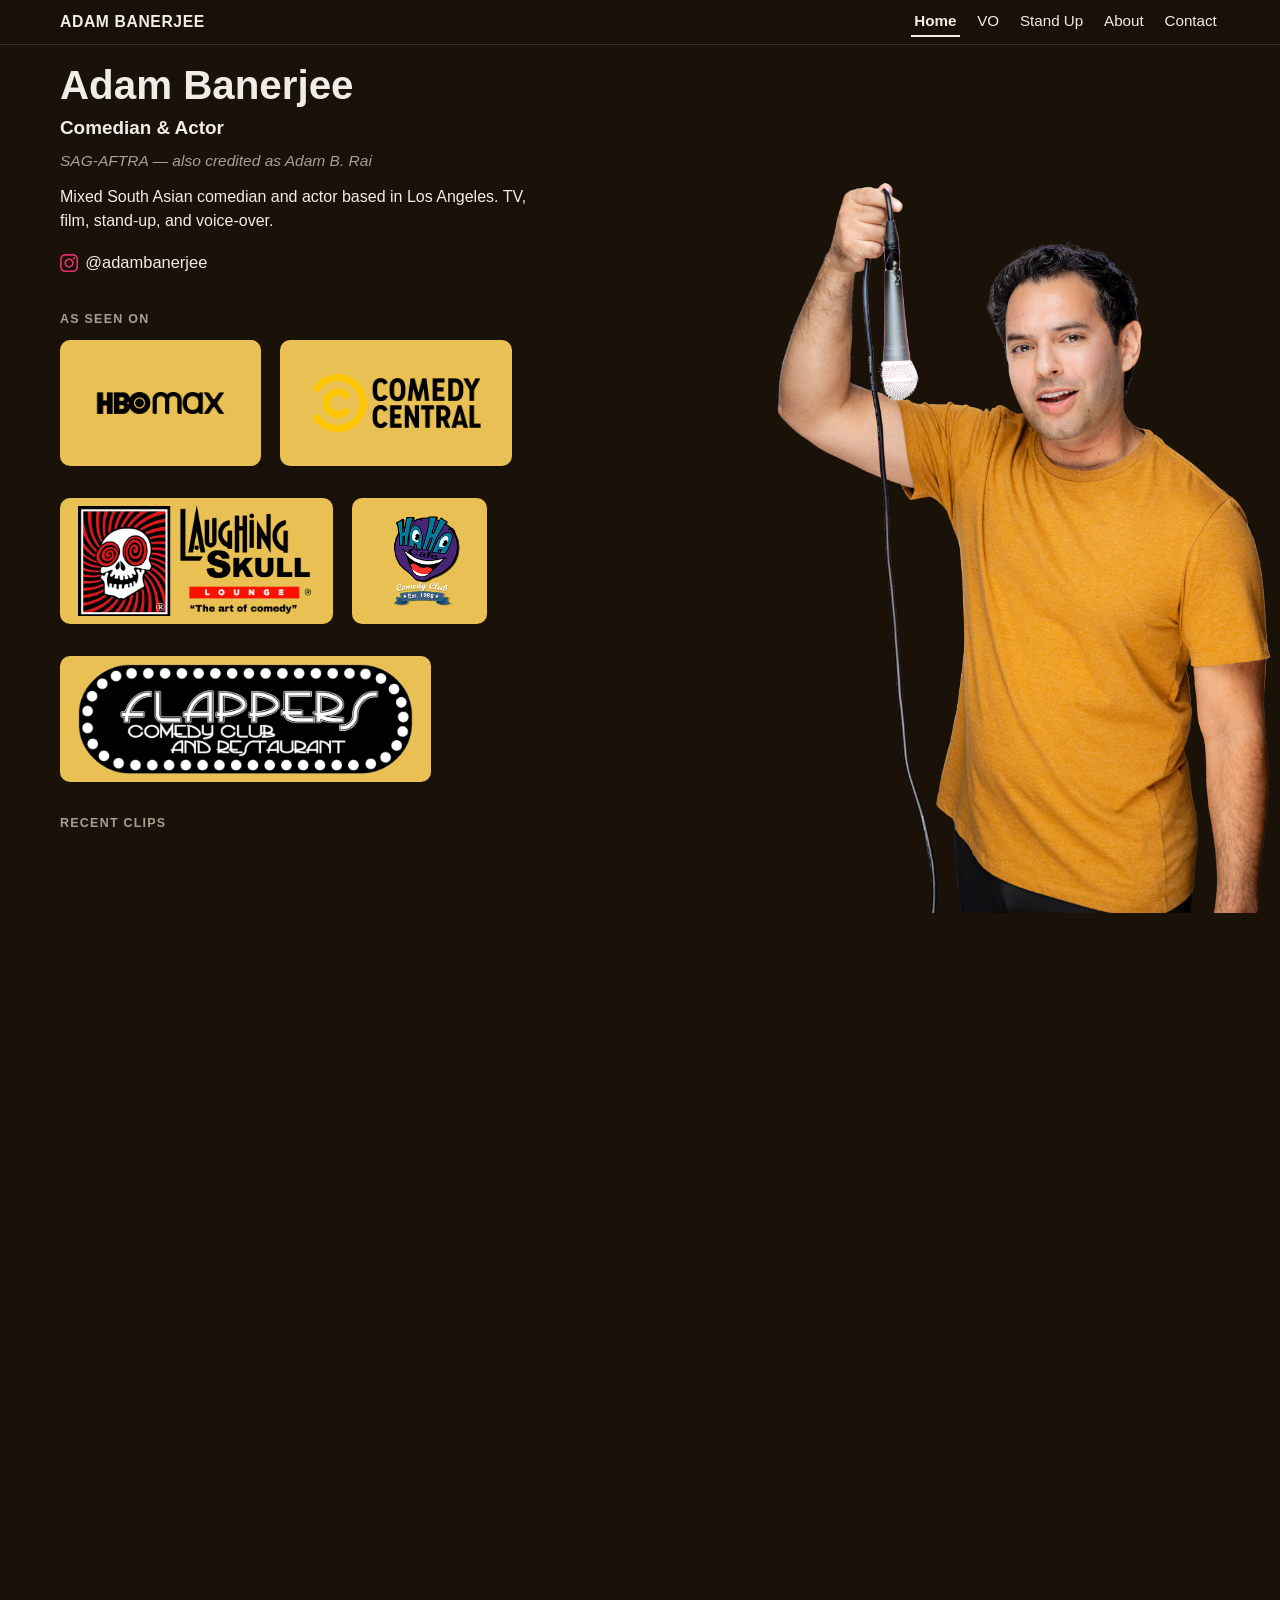
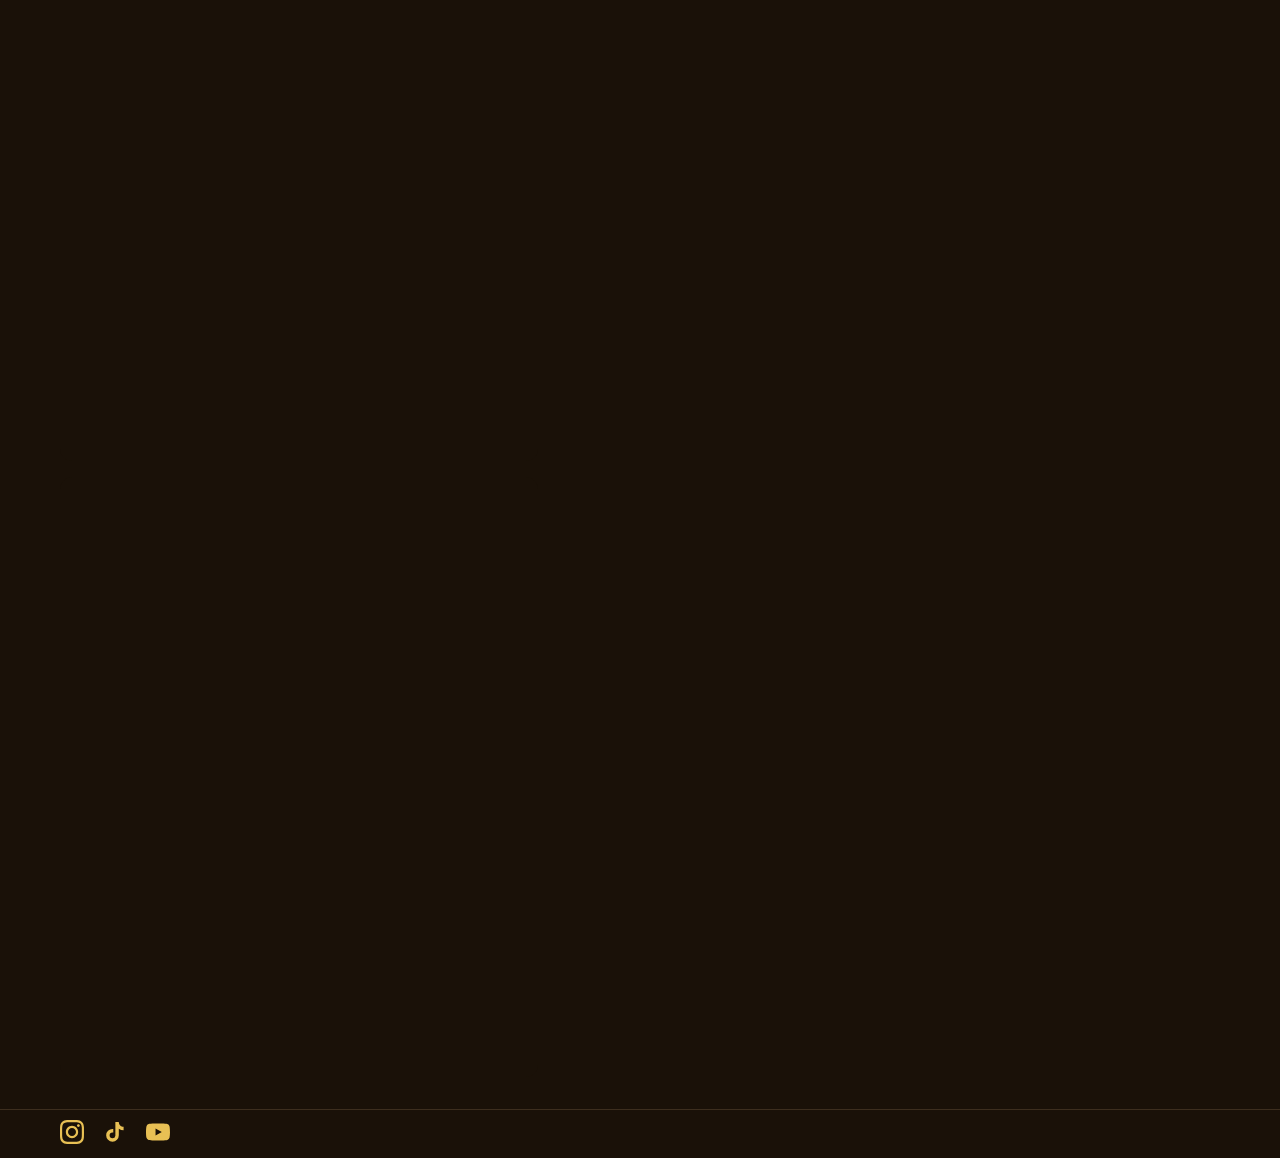
<file: index.html>
<!DOCTYPE html>
<html lang="en">
<head>
  <meta charset="UTF-8" />
  <meta name="viewport" content="width=device-width, initial-scale=1.0" />
  <title>Adam Banerjee | Comedian</title>
  <meta name="description" content="Adam Banerjee is a stand-up comedian and SAG-AFTRA actor based in Los Angeles. Credits include HBO and Amazon. Performs across LA and Atlanta. Founder of the Rogue Lantern Comedy Club in Las Vegas." />
  <link rel="canonical" href="https://www.adambanerjee.com/" />
  <link rel="icon" type="image/png" href="/Favicon.png" />
  <link rel="stylesheet" href="/styles.css" />
</head>
<body class="home-page">

<header class="site-header">
  <div class="inner">
    <a class="brand" href="/">ADAM BANERJEE</a>
    <nav aria-label="Main navigation">
      <a href="/" class="active">Home</a>
      <a href="/vo">VO</a>
      <a href="/standup">Stand Up</a>
      <a href="/about">About</a>
      <a href="/contact">Contact</a>
    </nav>
  </div>
</header>

<main>
  <div class="inner">
    <div class="home-main">

      <!-- LEFT: text → logos → clips, all stacked -->
      <div class="home-left">

        <div class="home-copy">
          <h1>Adam Banerjee</h1>
          <p class="subhead">Comedian &amp; Actor</p>
          <p class="sag-credit">SAG-AFTRA &mdash; also credited as <em>Adam B. Rai</em></p>
          <p class="intro">Mixed South Asian comedian and actor based in Los Angeles. TV, film, stand-up, and voice-over.</p>
          <div class="social-row">
            <svg class="ig-logo" viewBox="0 0 24 24" aria-hidden="true" style="width:1.1em;height:1.1em;fill:#e1306c;flex-shrink:0;display:inline-block;vertical-align:middle;"><path d="M12 2.163c3.204 0 3.584.012 4.85.07 3.252.148 4.771 1.691 4.919 4.919.058 1.265.069 1.645.069 4.849 0 3.205-.012 3.584-.069 4.849-.149 3.225-1.664 4.771-4.919 4.919-1.266.058-1.644.07-4.85.07-3.204 0-3.584-.012-4.849-.07-3.26-.149-4.771-1.699-4.919-4.92-.058-1.265-.07-1.644-.07-4.849 0-3.204.013-3.583.07-4.849.149-3.227 1.664-4.771 4.919-4.919 1.266-.057 1.645-.069 4.849-.069zm0-2.163c-3.259 0-3.667.014-4.947.072-4.358.2-6.78 2.618-6.98 6.98-.059 1.281-.073 1.689-.073 4.948 0 3.259.014 3.668.072 4.948.2 4.358 2.618 6.78 6.98 6.98 1.281.058 1.689.072 4.948.072 3.259 0 3.668-.014 4.948-.072 4.354-.2 6.782-2.618 6.979-6.98.059-1.28.073-1.689.073-4.948 0-3.259-.014-3.667-.072-4.947-.196-4.354-2.617-6.78-6.979-6.98-1.281-.059-1.69-.073-4.949-.073zm0 5.838c-3.403 0-6.162 2.759-6.162 6.162s2.759 6.163 6.162 6.163 6.162-2.759 6.162-6.163c0-3.403-2.759-6.162-6.162-6.162zm0 10.162c-2.209 0-4-1.79-4-4 0-2.209 1.791-4 4-4s4 1.791 4 4c0 2.21-1.791 4-4 4zm6.406-11.845c-.796 0-1.441.645-1.441 1.44s.645 1.44 1.441 1.44c.795 0 1.439-.645 1.439-1.44s-.644-1.44-1.439-1.44z"/></svg>
            <a href="https://instagram.com/adambanerjee" target="_blank" rel="noopener noreferrer">@adambanerjee</a>
          </div>
        </div>

        <div class="logo-strip">
          <p class="section-label">As Seen On</p>
          <div class="logos-row">
            <img class="logo-img logo-img--hbo" src="/HBO Max Logo Transparent.png" alt="HBO" />
            <img class="logo-img" src="/Comedy Central Logo Transparent.png" alt="Comedy Central" />
            <div class="logo-row-break"></div>
            <img class="logo-img" src="/Laughing Skull Logo Transparent.webp" alt="Laughing Skull" />
            <img class="logo-img logo-img--haha" src="/Haha Logo Transparent.png" alt="Haha Comedy Club" />
            <div class="logo-row-break"></div>
            <img class="logo-img" src="/Flappers Logo Transparent.png" alt="Flappers Comedy Club" />
          </div>
        </div>

        <div class="clips-section">
          <p class="section-label">Recent Clips</p>
          <div class="clips-col">
            <div class="ig-clip" data-src="https://www.instagram.com/reel/CvXwuYNpjAo/embed/"></div>
            <div class="ig-clip" data-src="https://www.instagram.com/reel/DRIfIYckgPz/embed/"></div>
            <div class="ig-clip" data-src="https://www.instagram.com/reel/C3Y_JnTr_NY/embed/"></div>
          </div>
        </div>

      </div><!-- /home-left -->

      <!-- RIGHT: hero photo, sticky so it stays in view while left column scrolls -->
      <div class="home-photo">
        <img src="/Copy of HS Transparent.svg" alt="Adam Banerjee" />
      </div>

    </div>
  </div>
</main>

<footer class="site-footer">
  <div class="inner">
    <div class="footer-inner">
      <div class="footer-social">
        <a href="https://instagram.com/adambanerjee" target="_blank" rel="noopener noreferrer" aria-label="Instagram">
          <svg viewBox="0 0 24 24" aria-hidden="true"><path d="M12 2.163c3.204 0 3.584.012 4.85.07 3.252.148 4.771 1.691 4.919 4.919.058 1.265.069 1.645.069 4.849 0 3.205-.012 3.584-.069 4.849-.149 3.225-1.664 4.771-4.919 4.919-1.266.058-1.644.07-4.85.07-3.204 0-3.584-.012-4.849-.07-3.26-.149-4.771-1.699-4.919-4.92-.058-1.265-.07-1.644-.07-4.849 0-3.204.013-3.583.07-4.849.149-3.227 1.664-4.771 4.919-4.919 1.266-.057 1.645-.069 4.849-.069zm0-2.163c-3.259 0-3.667.014-4.947.072-4.358.2-6.78 2.618-6.98 6.98-.059 1.281-.073 1.689-.073 4.948 0 3.259.014 3.668.072 4.948.2 4.358 2.618 6.78 6.98 6.98 1.281.058 1.689.072 4.948.072 3.259 0 3.668-.014 4.948-.072 4.354-.2 6.782-2.618 6.979-6.98.059-1.28.073-1.689.073-4.948 0-3.259-.014-3.667-.072-4.947-.196-4.354-2.617-6.78-6.979-6.98-1.281-.059-1.69-.073-4.949-.073zm0 5.838c-3.403 0-6.162 2.759-6.162 6.162s2.759 6.163 6.162 6.163 6.162-2.759 6.162-6.163c0-3.403-2.759-6.162-6.162-6.162zm0 10.162c-2.209 0-4-1.79-4-4 0-2.209 1.791-4 4-4s4 1.791 4 4c0 2.21-1.791 4-4 4zm6.406-11.845c-.796 0-1.441.645-1.441 1.44s.645 1.44 1.441 1.44c.795 0 1.439-.645 1.439-1.44s-.644-1.44-1.439-1.44z"/></svg>
        </a>
        <a href="https://www.tiktok.com/@adambanerjee" target="_blank" rel="noopener noreferrer" aria-label="TikTok">
          <svg viewBox="0 0 24 24" aria-hidden="true"><path d="M19.59 6.69a4.83 4.83 0 0 1-3.77-4.25V2h-3.45v13.67a2.89 2.89 0 0 1-2.88 2.5 2.89 2.89 0 0 1-2.89-2.89 2.89 2.89 0 0 1 2.89-2.89c.28 0 .54.04.79.1V9.01a6.32 6.32 0 0 0-.79-.05 6.34 6.34 0 0 0-6.34 6.34 6.34 6.34 0 0 0 6.34 6.34 6.34 6.34 0 0 0 6.33-6.34V8.69a8.19 8.19 0 0 0 4.78 1.52V6.76a4.85 4.85 0 0 1-1-.07z"/></svg>
        </a>
        <a href="https://www.youtube.com/@adambanerjee" target="_blank" rel="noopener noreferrer" aria-label="YouTube">
          <svg viewBox="0 0 24 24" aria-hidden="true"><path d="M23.498 6.186a3.016 3.016 0 0 0-2.122-2.136C19.505 3.545 12 3.545 12 3.545s-7.505 0-9.377.505A3.017 3.017 0 0 0 .502 6.186C0 8.07 0 12 0 12s0 3.93.502 5.814a3.016 3.016 0 0 0 2.122 2.136c1.871.505 9.376.505 9.376.505s7.505 0 9.377-.505a3.015 3.015 0 0 0 2.122-2.136C24 15.93 24 12 24 12s0-3.93-.502-5.814zM9.545 15.568V8.432L15.818 12l-6.273 3.568z"/></svg>
        </a>
      </div>
    </div>
  </div>
</footer>

<script src="/script.js"></script>
</body>
</html>
</file>
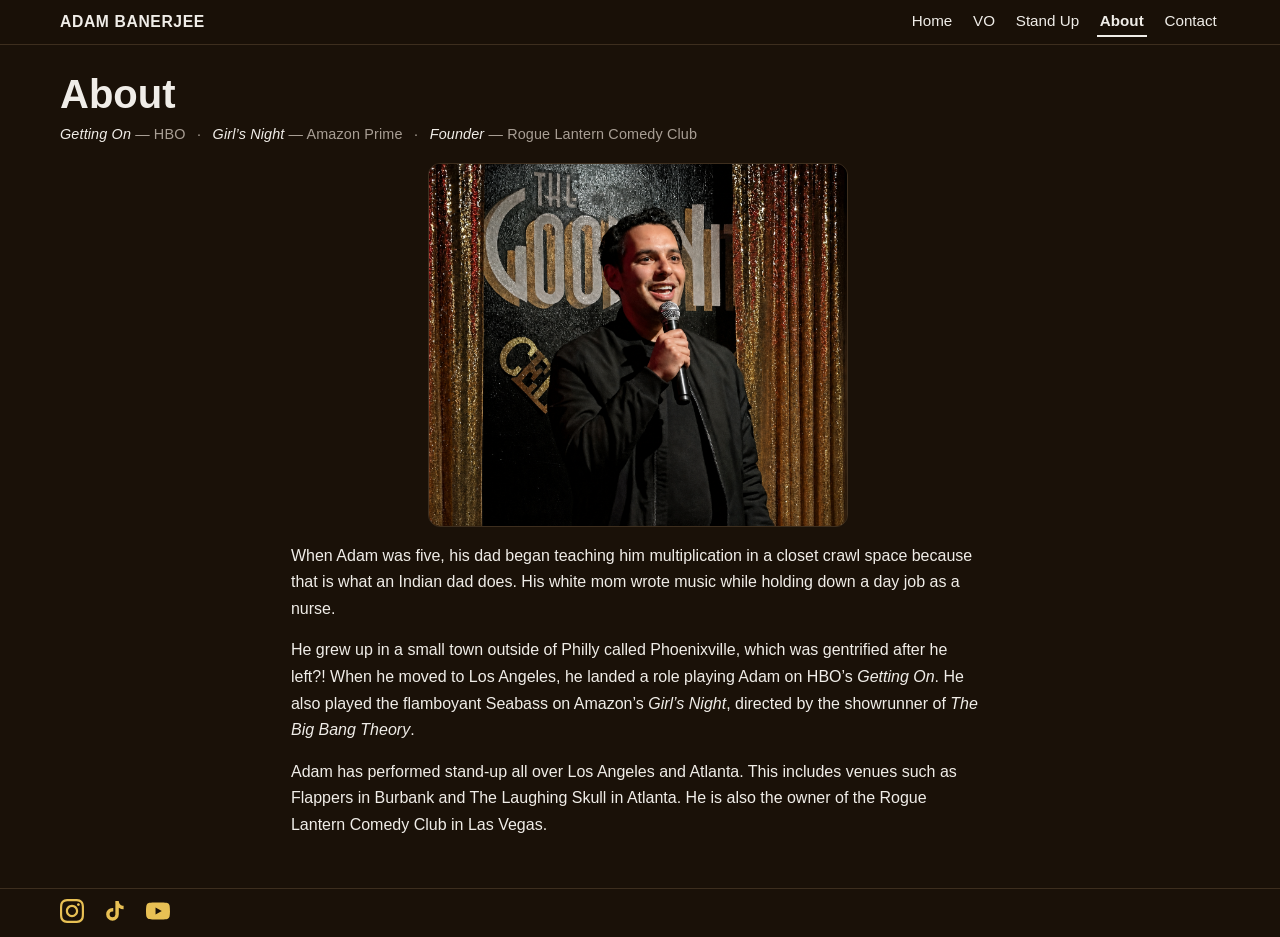
<file: about/index.html>
<!DOCTYPE html>
<html lang="en">
<head>
  <meta charset="utf-8" />
  <meta name="viewport" content="width=device-width, initial-scale=1.0" />
  <title>About | Adam Banerjee &mdash; Stand-Up Comedian &amp; Actor</title>
  <meta name="description" content="Adam Banerjee is a mixed South Asian stand-up comedian and SAG-AFTRA actor based in Los Angeles. HBO's Getting On, Amazon's Girl's Night. Founder of the Rogue Lantern Comedy Club in Las Vegas." />
  <link rel="canonical" href="https://www.adambanerjee.com/about" />
  <link rel="icon" type="image/png" href="/Favicon.png" />
  <link rel="stylesheet" href="/styles.css" />
</head>
<body class="about-page">

<header class="site-header">
  <div class="inner">
    <a class="brand" href="/">ADAM BANERJEE</a>
    <nav aria-label="Main navigation">
      <a href="/">Home</a>
      <a href="/vo">VO</a>
      <a href="/standup">Stand Up</a>
      <a class="active" href="/about">About</a>
      <a href="/contact">Contact</a>
    </nav>
  </div>
</header>

<main class="page inner">
  <h1>About</h1>

  <p class="credit-line">
    <em>Getting On</em> &mdash; HBO &ensp;&middot;&ensp; <em>Girl&rsquo;s Night</em> &mdash; Amazon Prime &ensp;&middot;&ensp; <em>Founder</em> &mdash; Rogue Lantern Comedy Club
  </p>

  <div class="about-layout">
    <div class="about-copy">
      <section class="about-photo-wrap about-photo-top" aria-label="Adam Banerjee photo">
        <figure class="about-figure">
          <img class="about-photo" src="/About.png" alt="Adam Banerjee" />
        </figure>
      </section>

      <section class="bio">
        <div class="bio">
          <p>
            When Adam was five, his dad began teaching him multiplication in a closet crawl space because that is what an Indian dad does.
            His white mom wrote music while holding down a day job as a nurse.
          </p>
          <p>
            He grew up in a small town outside of Philly called Phoenixville, which was gentrified after he left?!
            When he moved to Los Angeles, he landed a role playing Adam on HBO&rsquo;s <em>Getting On</em>.
            He also played the flamboyant Seabass on Amazon&rsquo;s <em>Girl&rsquo;s Night</em>, directed by the showrunner of <em>The Big Bang Theory</em>.
          </p>
          <p>
            Adam has performed stand-up all over Los Angeles and Atlanta.
            This includes venues such as Flappers in Burbank and The Laughing Skull in Atlanta.
            He is also the owner of the <a href="https://roguelantern.com" target="_blank" rel="noopener noreferrer">Rogue Lantern Comedy Club</a> in Las Vegas.
          </p>
        </div>
      </section>
    </div>
  </div>
</main>

<footer class="site-footer">
  <div class="inner">
    <div class="footer-inner">
      <div class="footer-social">
        <a href="https://instagram.com/adambanerjee" target="_blank" rel="noopener noreferrer" aria-label="Instagram">
          <svg viewBox="0 0 24 24" aria-hidden="true"><path d="M12 2.163c3.204 0 3.584.012 4.85.07 3.252.148 4.771 1.691 4.919 4.919.058 1.265.069 1.645.069 4.849 0 3.205-.012 3.584-.069 4.849-.149 3.225-1.664 4.771-4.919 4.919-1.266.058-1.644.07-4.85.07-3.204 0-3.584-.012-4.849-.07-3.26-.149-4.771-1.699-4.919-4.92-.058-1.265-.07-1.644-.07-4.849 0-3.204.013-3.583.07-4.849.149-3.227 1.664-4.771 4.919-4.919 1.266-.057 1.645-.069 4.849-.069zm0-2.163c-3.259 0-3.667.014-4.947.072-4.358.2-6.78 2.618-6.98 6.98-.059 1.281-.073 1.689-.073 4.948 0 3.259.014 3.668.072 4.948.2 4.358 2.618 6.78 6.98 6.98 1.281.058 1.689.072 4.948.072 3.259 0 3.668-.014 4.948-.072 4.354-.2 6.782-2.618 6.979-6.98.059-1.28.073-1.689.073-4.948 0-3.259-.014-3.667-.072-4.947-.196-4.354-2.617-6.78-6.979-6.98-1.281-.059-1.69-.073-4.949-.073zm0 5.838c-3.403 0-6.162 2.759-6.162 6.162s2.759 6.163 6.162 6.163 6.162-2.759 6.162-6.163c0-3.403-2.759-6.162-6.162-6.162zm0 10.162c-2.209 0-4-1.79-4-4 0-2.209 1.791-4 4-4s4 1.791 4 4c0 2.21-1.791 4-4 4zm6.406-11.845c-.796 0-1.441.645-1.441 1.44s.645 1.44 1.441 1.44c.795 0 1.439-.645 1.439-1.44s-.644-1.44-1.439-1.44z"/></svg>
        </a>
        <a href="https://www.tiktok.com/@adambanerjee" target="_blank" rel="noopener noreferrer" aria-label="TikTok">
          <svg viewBox="0 0 24 24" aria-hidden="true"><path d="M19.59 6.69a4.83 4.83 0 0 1-3.77-4.25V2h-3.45v13.67a2.89 2.89 0 0 1-2.88 2.5 2.89 2.89 0 0 1-2.89-2.89 2.89 2.89 0 0 1 2.89-2.89c.28 0 .54.04.79.1V9.01a6.32 6.32 0 0 0-.79-.05 6.34 6.34 0 0 0-6.34 6.34 6.34 6.34 0 0 0 6.34 6.34 6.34 6.34 0 0 0 6.33-6.34V8.69a8.19 8.19 0 0 0 4.78 1.52V6.76a4.85 4.85 0 0 1-1-.07z"/></svg>
        </a>
        <a href="https://www.youtube.com/@adambanerjee" target="_blank" rel="noopener noreferrer" aria-label="YouTube">
          <svg viewBox="0 0 24 24" aria-hidden="true"><path d="M23.498 6.186a3.016 3.016 0 0 0-2.122-2.136C19.505 3.545 12 3.545 12 3.545s-7.505 0-9.377.505A3.017 3.017 0 0 0 .502 6.186C0 8.07 0 12 0 12s0 3.93.502 5.814a3.016 3.016 0 0 0 2.122 2.136c1.871.505 9.376.505 9.376.505s7.505 0 9.377-.505a3.015 3.015 0 0 0 2.122-2.136C24 15.93 24 12 24 12s0-3.93-.502-5.814zM9.545 15.568V8.432L15.818 12l-6.273 3.568z"/></svg>
        </a>
      </div>
    </div>
  </div>
</footer>

<script src="/script.js"></script>
</body>
</html>
</file>
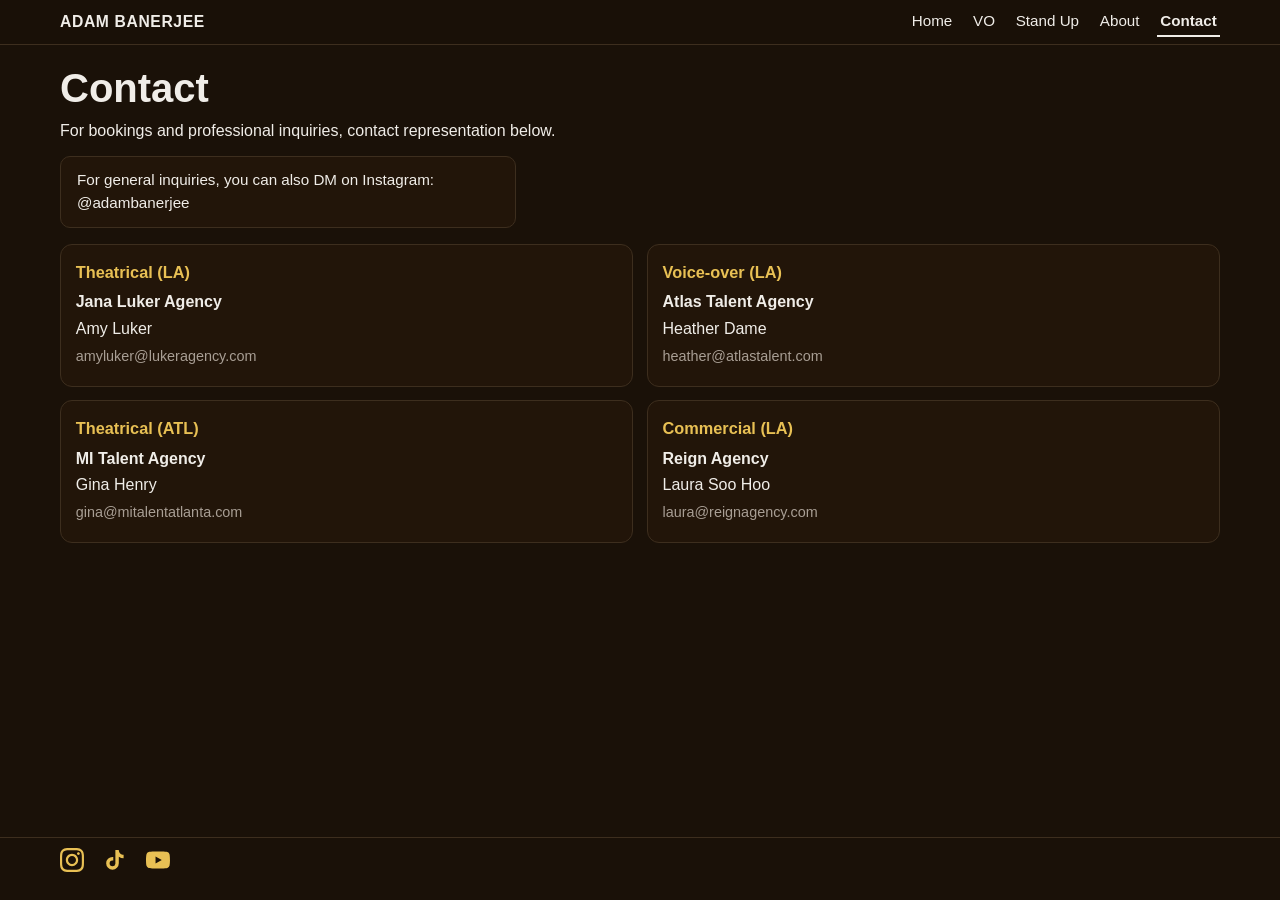
<file: contact/index.html>
<!DOCTYPE html>
<html lang="en">
<head>
  <meta charset="UTF-8" />
  <meta name="viewport" content="width=device-width, initial-scale=1.0" />
  <title>Contact | Adam Banerjee</title>
  <meta name="description" content="Booking and representation for stand-up comedian and actor Adam Banerjee (also credited as Adam B. Rai). Theatrical, stand-up comedy, and voice-over bookings." />
  <link rel="canonical" href="https://www.adambanerjee.com/contact" />
  <link rel="icon" type="image/png" href="/Favicon.png" />
  <link rel="stylesheet" href="/styles.css" />
</head>
<body class="contact-page">

<header class="site-header">
  <div class="inner">
    <a class="brand" href="/">ADAM BANERJEE</a>
    <nav aria-label="Main navigation">
      <a href="/">Home</a>
      <a href="/vo">VO</a>
      <a href="/standup">Stand Up</a>
      <a href="/about">About</a>
      <a class="active" href="/contact">Contact</a>
    </nav>
  </div>
</header>

<main class="page inner">
  <h1>Contact</h1>
  <p class="lead">For bookings and professional inquiries, contact representation below.</p>

  <div class="contact-note">
    For general inquiries, you can also DM on Instagram:
    <a href="https://instagram.com/adambanerjee" target="_blank" rel="noopener noreferrer">@adambanerjee</a>
  </div>

  <section class="contact-grid">
    <article class="contact-card">
      <h2>Theatrical (LA)</h2>
      <p>Jana Luker Agency</p>
      <p>Amy Luker</p>
      <p><a href="mailto:amyluker@lukeragency.com">amyluker@lukeragency.com</a></p>
    </article>

    <article class="contact-card">
      <h2>Voice-over (LA)</h2>
      <p>Atlas Talent Agency</p>
      <p>Heather Dame</p>
      <p><a href="mailto:heather@atlastalent.com">heather@atlastalent.com</a></p>
    </article>

    <article class="contact-card">
      <h2>Theatrical (ATL)</h2>
      <p>MI Talent Agency</p>
      <p>Gina Henry</p>
      <p><a href="mailto:gina@mitalentatlanta.com">gina@mitalentatlanta.com</a></p>
    </article>

    <article class="contact-card">
      <h2>Commercial (LA)</h2>
      <p>Reign Agency</p>
      <p>Laura Soo Hoo</p>
      <p><a href="mailto:laura@reignagency.com">laura@reignagency.com</a></p>
    </article>
  </section>
</main>

<footer class="site-footer">
  <div class="inner">
    <div class="footer-inner">
      <div class="footer-social">
        <a href="https://instagram.com/adambanerjee" target="_blank" rel="noopener noreferrer" aria-label="Instagram">
          <svg viewBox="0 0 24 24" aria-hidden="true"><path d="M12 2.163c3.204 0 3.584.012 4.85.07 3.252.148 4.771 1.691 4.919 4.919.058 1.265.069 1.645.069 4.849 0 3.205-.012 3.584-.069 4.849-.149 3.225-1.664 4.771-4.919 4.919-1.266.058-1.644.07-4.85.07-3.204 0-3.584-.012-4.849-.07-3.26-.149-4.771-1.699-4.919-4.92-.058-1.265-.07-1.644-.07-4.849 0-3.204.013-3.583.07-4.849.149-3.227 1.664-4.771 4.919-4.919 1.266-.057 1.645-.069 4.849-.069zm0-2.163c-3.259 0-3.667.014-4.947.072-4.358.2-6.78 2.618-6.98 6.98-.059 1.281-.073 1.689-.073 4.948 0 3.259.014 3.668.072 4.948.2 4.358 2.618 6.78 6.98 6.98 1.281.058 1.689.072 4.948.072 3.259 0 3.668-.014 4.948-.072 4.354-.2 6.782-2.618 6.979-6.98.059-1.28.073-1.689.073-4.948 0-3.259-.014-3.667-.072-4.947-.196-4.354-2.617-6.78-6.979-6.98-1.281-.059-1.69-.073-4.949-.073zm0 5.838c-3.403 0-6.162 2.759-6.162 6.162s2.759 6.163 6.162 6.163 6.162-2.759 6.162-6.163c0-3.403-2.759-6.162-6.162-6.162zm0 10.162c-2.209 0-4-1.79-4-4 0-2.209 1.791-4 4-4s4 1.791 4 4c0 2.21-1.791 4-4 4zm6.406-11.845c-.796 0-1.441.645-1.441 1.44s.645 1.44 1.441 1.44c.795 0 1.439-.645 1.439-1.44s-.644-1.44-1.439-1.44z"/></svg>
        </a>
        <a href="https://www.tiktok.com/@adambanerjee" target="_blank" rel="noopener noreferrer" aria-label="TikTok">
          <svg viewBox="0 0 24 24" aria-hidden="true"><path d="M19.59 6.69a4.83 4.83 0 0 1-3.77-4.25V2h-3.45v13.67a2.89 2.89 0 0 1-2.88 2.5 2.89 2.89 0 0 1-2.89-2.89 2.89 2.89 0 0 1 2.89-2.89c.28 0 .54.04.79.1V9.01a6.32 6.32 0 0 0-.79-.05 6.34 6.34 0 0 0-6.34 6.34 6.34 6.34 0 0 0 6.34 6.34 6.34 6.34 0 0 0 6.33-6.34V8.69a8.19 8.19 0 0 0 4.78 1.52V6.76a4.85 4.85 0 0 1-1-.07z"/></svg>
        </a>
        <a href="https://www.youtube.com/@adambanerjee" target="_blank" rel="noopener noreferrer" aria-label="YouTube">
          <svg viewBox="0 0 24 24" aria-hidden="true"><path d="M23.498 6.186a3.016 3.016 0 0 0-2.122-2.136C19.505 3.545 12 3.545 12 3.545s-7.505 0-9.377.505A3.017 3.017 0 0 0 .502 6.186C0 8.07 0 12 0 12s0 3.93.502 5.814a3.016 3.016 0 0 0 2.122 2.136c1.871.505 9.376.505 9.376.505s7.505 0 9.377-.505a3.015 3.015 0 0 0 2.122-2.136C24 15.93 24 12 24 12s0-3.93-.502-5.814zM9.545 15.568V8.432L15.818 12l-6.273 3.568z"/></svg>
        </a>
      </div>
    </div>
  </div>
</footer>

<script src="/script.js"></script>
</body>
</html>
</file>
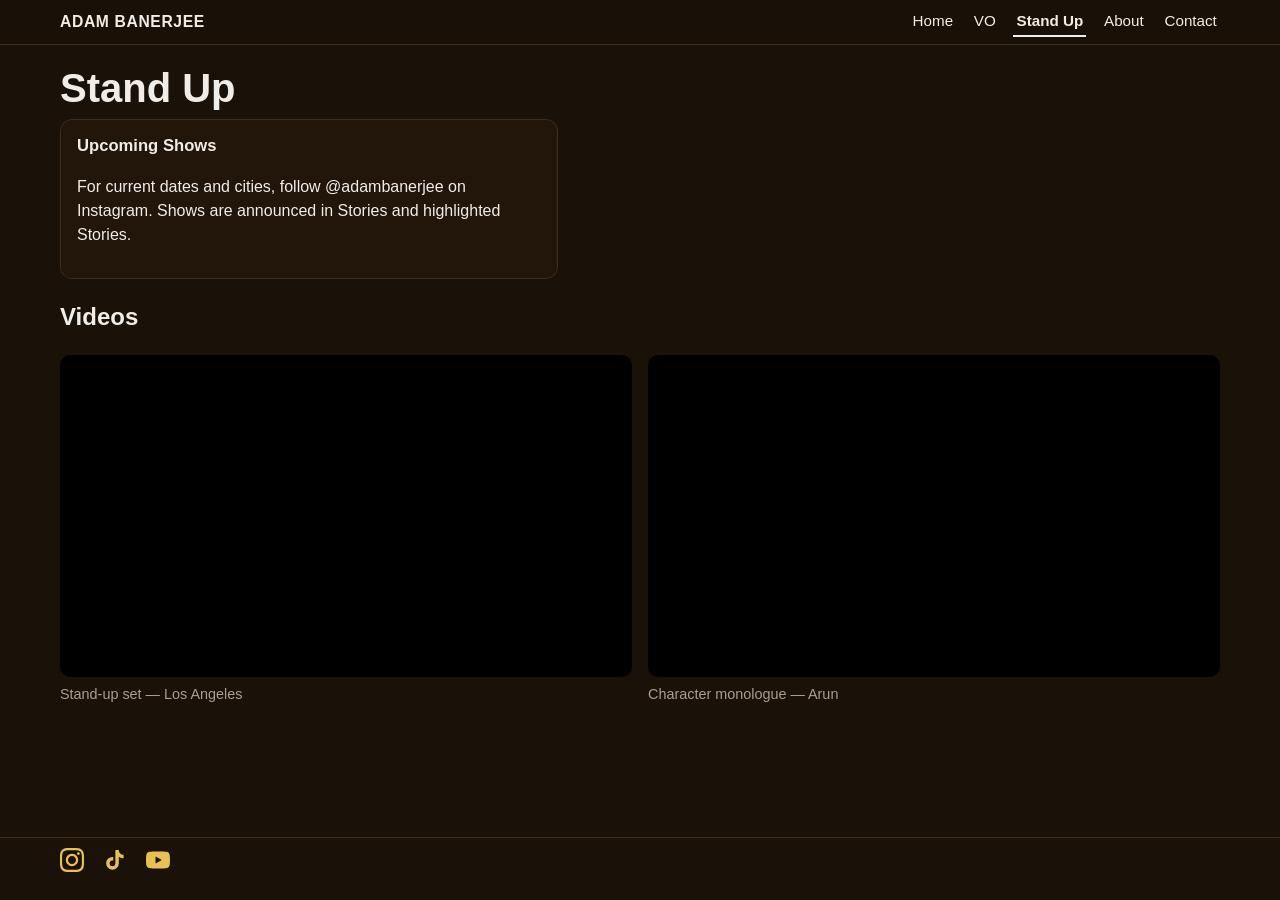
<file: standup/index.html>
<!DOCTYPE html>
<html lang="en">
<head>
  <meta charset="UTF-8" />
  <meta name="viewport" content="width=device-width, initial-scale=1.0" />
  <title>Stand-Up Comedy | Adam Banerjee</title>
  <meta name="description" content="Stand-up comedy videos and upcoming shows from Adam Banerjee, a comedian performing at clubs across Los Angeles, Atlanta, and Las Vegas." />
  <link rel="canonical" href="https://www.adambanerjee.com/standup" />
  <link rel="icon" type="image/png" href="/Favicon.png" />
  <link rel="stylesheet" href="/styles.css" />
</head>
<body class="standup-page">

<header class="site-header">
  <div class="inner">
    <a class="brand" href="/">ADAM BANERJEE</a>
    <nav aria-label="Main navigation">
      <a href="/">Home</a>
      <a href="/vo">VO</a>
      <a class="active" href="/standup">Stand Up</a>
      <a href="/about">About</a>
      <a href="/contact">Contact</a>
    </nav>
  </div>
</header>

<main class="page inner">
  <h1>Stand Up</h1>

  <div class="upcoming-shows">
    <h2>Upcoming Shows</h2>
    <p>
      For current dates and cities, follow
      <a href="https://instagram.com/adambanerjee" target="_blank" rel="noopener noreferrer">@adambanerjee</a>
      on Instagram. Shows are announced in Stories and highlighted Stories.
    </p>
  </div>

  <section class="set-section">
    <h2>Videos</h2>

    <div class="standup-videos">
      <div>
        <div class="yt-embed-wrap">
          <iframe
            src="https://www.youtube.com/embed/tD6-Pjd1yg0?si=Q7-avrKDf1Gbz-Jh"
            title="Adam Banerjee Stand-Up Set"
            allow="accelerometer; autoplay; clipboard-write; encrypted-media; gyroscope; picture-in-picture; web-share"
            allowfullscreen
            loading="lazy"
          ></iframe>
        </div>
        <p class="video-context">Stand-up set &mdash; Los Angeles</p>
      </div>

      <div>
        <div class="yt-embed-wrap">
          <iframe
            src="https://www.youtube.com/embed/pyAOteNNumQ?si=dbuvkCIJfQZE3sun"
            title="Arun - Character Monologue"
            allow="accelerometer; autoplay; clipboard-write; encrypted-media; gyroscope; picture-in-picture; web-share"
            allowfullscreen
            loading="lazy"
          ></iframe>
        </div>
        <p class="video-context">Character monologue &mdash; Arun</p>
      </div>
    </div>
  </section>
</main>

<footer class="site-footer">
  <div class="inner">
    <div class="footer-inner">
      <div class="footer-social">
        <a href="https://instagram.com/adambanerjee" target="_blank" rel="noopener noreferrer" aria-label="Instagram">
          <svg viewBox="0 0 24 24" aria-hidden="true"><path d="M12 2.163c3.204 0 3.584.012 4.85.07 3.252.148 4.771 1.691 4.919 4.919.058 1.265.069 1.645.069 4.849 0 3.205-.012 3.584-.069 4.849-.149 3.225-1.664 4.771-4.919 4.919-1.266.058-1.644.07-4.85.07-3.204 0-3.584-.012-4.849-.07-3.26-.149-4.771-1.699-4.919-4.92-.058-1.265-.07-1.644-.07-4.849 0-3.204.013-3.583.07-4.849.149-3.227 1.664-4.771 4.919-4.919 1.266-.057 1.645-.069 4.849-.069zm0-2.163c-3.259 0-3.667.014-4.947.072-4.358.2-6.78 2.618-6.98 6.98-.059 1.281-.073 1.689-.073 4.948 0 3.259.014 3.668.072 4.948.2 4.358 2.618 6.78 6.98 6.98 1.281.058 1.689.072 4.948.072 3.259 0 3.668-.014 4.948-.072 4.354-.2 6.782-2.618 6.979-6.98.059-1.28.073-1.689.073-4.948 0-3.259-.014-3.667-.072-4.947-.196-4.354-2.617-6.78-6.979-6.98-1.281-.059-1.69-.073-4.949-.073zm0 5.838c-3.403 0-6.162 2.759-6.162 6.162s2.759 6.163 6.162 6.163 6.162-2.759 6.162-6.163c0-3.403-2.759-6.162-6.162-6.162zm0 10.162c-2.209 0-4-1.79-4-4 0-2.209 1.791-4 4-4s4 1.791 4 4c0 2.21-1.791 4-4 4zm6.406-11.845c-.796 0-1.441.645-1.441 1.44s.645 1.44 1.441 1.44c.795 0 1.439-.645 1.439-1.44s-.644-1.44-1.439-1.44z"/></svg>
        </a>
        <a href="https://www.tiktok.com/@adambanerjee" target="_blank" rel="noopener noreferrer" aria-label="TikTok">
          <svg viewBox="0 0 24 24" aria-hidden="true"><path d="M19.59 6.69a4.83 4.83 0 0 1-3.77-4.25V2h-3.45v13.67a2.89 2.89 0 0 1-2.88 2.5 2.89 2.89 0 0 1-2.89-2.89 2.89 2.89 0 0 1 2.89-2.89c.28 0 .54.04.79.1V9.01a6.32 6.32 0 0 0-.79-.05 6.34 6.34 0 0 0-6.34 6.34 6.34 6.34 0 0 0 6.34 6.34 6.34 6.34 0 0 0 6.33-6.34V8.69a8.19 8.19 0 0 0 4.78 1.52V6.76a4.85 4.85 0 0 1-1-.07z"/></svg>
        </a>
        <a href="https://www.youtube.com/@adambanerjee" target="_blank" rel="noopener noreferrer" aria-label="YouTube">
          <svg viewBox="0 0 24 24" aria-hidden="true"><path d="M23.498 6.186a3.016 3.016 0 0 0-2.122-2.136C19.505 3.545 12 3.545 12 3.545s-7.505 0-9.377.505A3.017 3.017 0 0 0 .502 6.186C0 8.07 0 12 0 12s0 3.93.502 5.814a3.016 3.016 0 0 0 2.122 2.136c1.871.505 9.376.505 9.376.505s7.505 0 9.377-.505a3.015 3.015 0 0 0 2.122-2.136C24 15.93 24 12 24 12s0-3.93-.502-5.814zM9.545 15.568V8.432L15.818 12l-6.273 3.568z"/></svg>
        </a>
      </div>
    </div>
  </div>
</footer>

<script src="/script.js"></script>
</body>
</html>
</file>
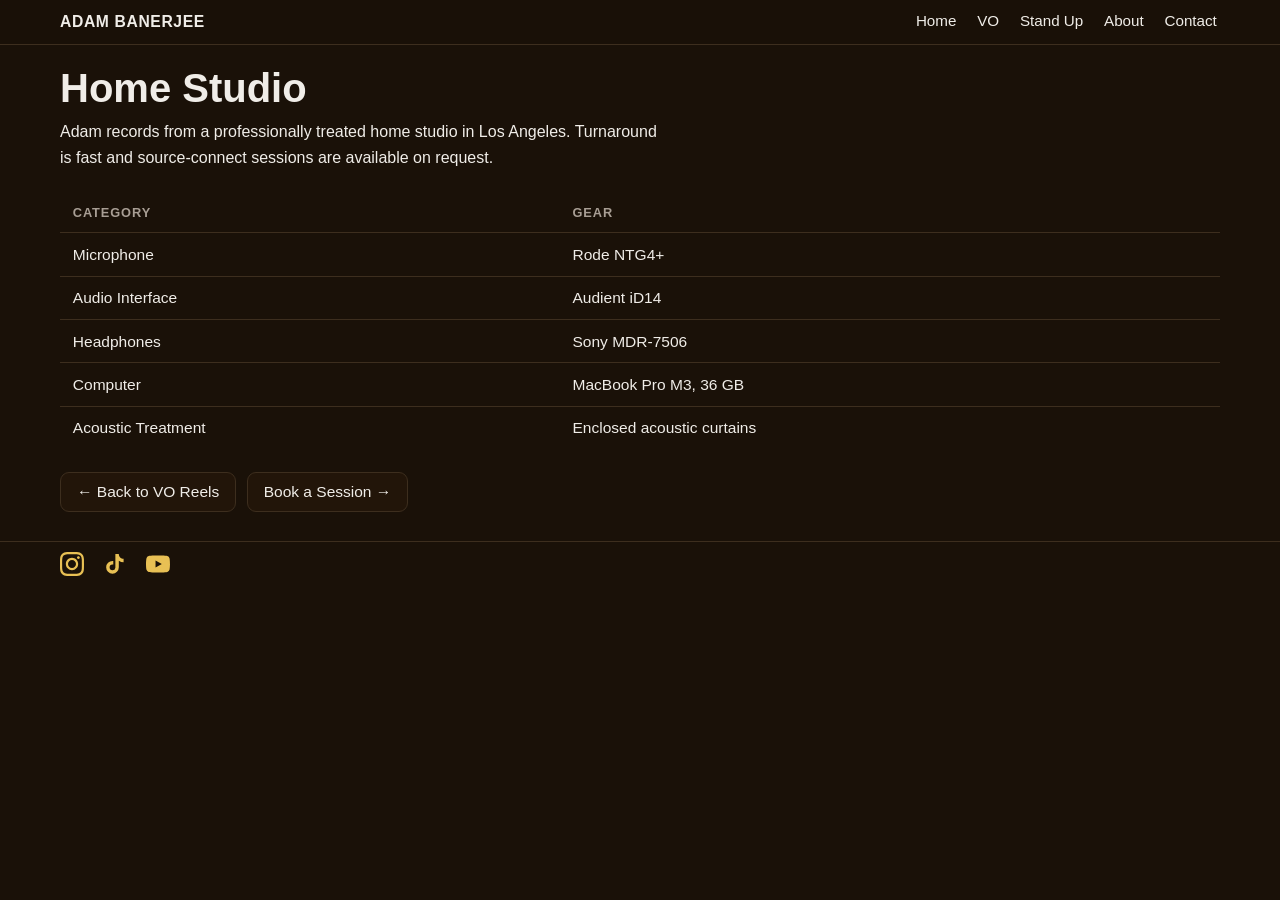
<file: studio/index.html>
<!DOCTYPE html>
<html lang="en">
<head>
  <meta charset="UTF-8" />
  <meta name="viewport" content="width=device-width, initial-scale=1.0" />
  <title>Home Studio | Adam Banerjee</title>
  <meta name="description" content="Home recording studio specs for comedian and voice actor Adam Banerjee (also credited as Adam B. Rai). Professional home studio in Los Angeles." />
  <link rel="canonical" href="https://www.adambanerjee.com/studio" />
  <link rel="icon" type="image/png" href="/Favicon.png" />
  <link rel="stylesheet" href="/styles.css" />
</head>
<body>

<header class="site-header">
  <div class="inner">
    <a class="brand" href="/">ADAM BANERJEE</a>
    <nav aria-label="Main navigation">
      <a href="/">Home</a>
      <a href="/vo">VO</a>
      <a href="/standup">Stand Up</a>
      <a href="/about">About</a>
      <a href="/contact">Contact</a>
    </nav>
  </div>
</header>

<main class="page inner">
  <h1>Home Studio</h1>
  <p class="studio-intro">
    Adam records from a professionally treated home studio in Los Angeles. Turnaround is fast and source-connect sessions are available on request.
  </p>

  <table class="gear-table">
    <thead>
      <tr>
        <th>Category</th>
        <th>Gear</th>
      </tr>
    </thead>
    <tbody>
      <tr>
        <td>Microphone</td>
        <td>Rode NTG4+</td>
      </tr>
      <tr>
        <td>Audio Interface</td>
        <td>Audient iD14</td>
      </tr>
      <tr>
        <td>Headphones</td>
        <td>Sony MDR-7506</td>
      </tr>
      <tr>
        <td>Computer</td>
        <td>MacBook Pro M3, 36 GB</td>
      </tr>
      <tr>
        <td>Acoustic Treatment</td>
        <td>Enclosed acoustic curtains</td>
      </tr>
    </tbody>
  </table>

  <div class="studio-links">
    <a class="studio-link-btn" href="/vo">&larr; Back to VO Reels</a>
    <a class="studio-link-btn" href="/contact">Book a Session &rarr;</a>
  </div>
</main>

<footer class="site-footer">
  <div class="inner">
    <div class="footer-inner">
      <div class="footer-social">
        <a href="https://instagram.com/adambanerjee" target="_blank" rel="noopener noreferrer" aria-label="Instagram">
          <svg viewBox="0 0 24 24" aria-hidden="true"><path d="M12 2.163c3.204 0 3.584.012 4.85.07 3.252.148 4.771 1.691 4.919 4.919.058 1.265.069 1.645.069 4.849 0 3.205-.012 3.584-.069 4.849-.149 3.225-1.664 4.771-4.919 4.919-1.266.058-1.644.07-4.85.07-3.204 0-3.584-.012-4.849-.07-3.26-.149-4.771-1.699-4.919-4.92-.058-1.265-.07-1.644-.07-4.849 0-3.204.013-3.583.07-4.849.149-3.227 1.664-4.771 4.919-4.919 1.266-.057 1.645-.069 4.849-.069zm0-2.163c-3.259 0-3.667.014-4.947.072-4.358.2-6.78 2.618-6.98 6.98-.059 1.281-.073 1.689-.073 4.948 0 3.259.014 3.668.072 4.948.2 4.358 2.618 6.78 6.98 6.98 1.281.058 1.689.072 4.948.072 3.259 0 3.668-.014 4.948-.072 4.354-.2 6.782-2.618 6.979-6.98.059-1.28.073-1.689.073-4.948 0-3.259-.014-3.667-.072-4.947-.196-4.354-2.617-6.78-6.979-6.98-1.281-.059-1.69-.073-4.949-.073zm0 5.838c-3.403 0-6.162 2.759-6.162 6.162s2.759 6.163 6.162 6.163 6.162-2.759 6.162-6.163c0-3.403-2.759-6.162-6.162-6.162zm0 10.162c-2.209 0-4-1.79-4-4 0-2.209 1.791-4 4-4s4 1.791 4 4c0 2.21-1.791 4-4 4zm6.406-11.845c-.796 0-1.441.645-1.441 1.44s.645 1.44 1.441 1.44c.795 0 1.439-.645 1.439-1.44s-.644-1.44-1.439-1.44z"/></svg>
        </a>
        <a href="https://www.tiktok.com/@adambanerjee" target="_blank" rel="noopener noreferrer" aria-label="TikTok">
          <svg viewBox="0 0 24 24" aria-hidden="true"><path d="M19.59 6.69a4.83 4.83 0 0 1-3.77-4.25V2h-3.45v13.67a2.89 2.89 0 0 1-2.88 2.5 2.89 2.89 0 0 1-2.89-2.89 2.89 2.89 0 0 1 2.89-2.89c.28 0 .54.04.79.1V9.01a6.32 6.32 0 0 0-.79-.05 6.34 6.34 0 0 0-6.34 6.34 6.34 6.34 0 0 0 6.34 6.34 6.34 6.34 0 0 0 6.33-6.34V8.69a8.19 8.19 0 0 0 4.78 1.52V6.76a4.85 4.85 0 0 1-1-.07z"/></svg>
        </a>
        <a href="https://www.youtube.com/@adambanerjee" target="_blank" rel="noopener noreferrer" aria-label="YouTube">
          <svg viewBox="0 0 24 24" aria-hidden="true"><path d="M23.498 6.186a3.016 3.016 0 0 0-2.122-2.136C19.505 3.545 12 3.545 12 3.545s-7.505 0-9.377.505A3.017 3.017 0 0 0 .502 6.186C0 8.07 0 12 0 12s0 3.93.502 5.814a3.016 3.016 0 0 0 2.122 2.136c1.871.505 9.376.505 9.376.505s7.505 0 9.377-.505a3.015 3.015 0 0 0 2.122-2.136C24 15.93 24 12 24 12s0-3.93-.502-5.814zM9.545 15.568V8.432L15.818 12l-6.273 3.568z"/></svg>
        </a>
      </div>
    </div>
  </div>
</footer>

<script src="/script.js"></script>
</body>
</html>
</file>
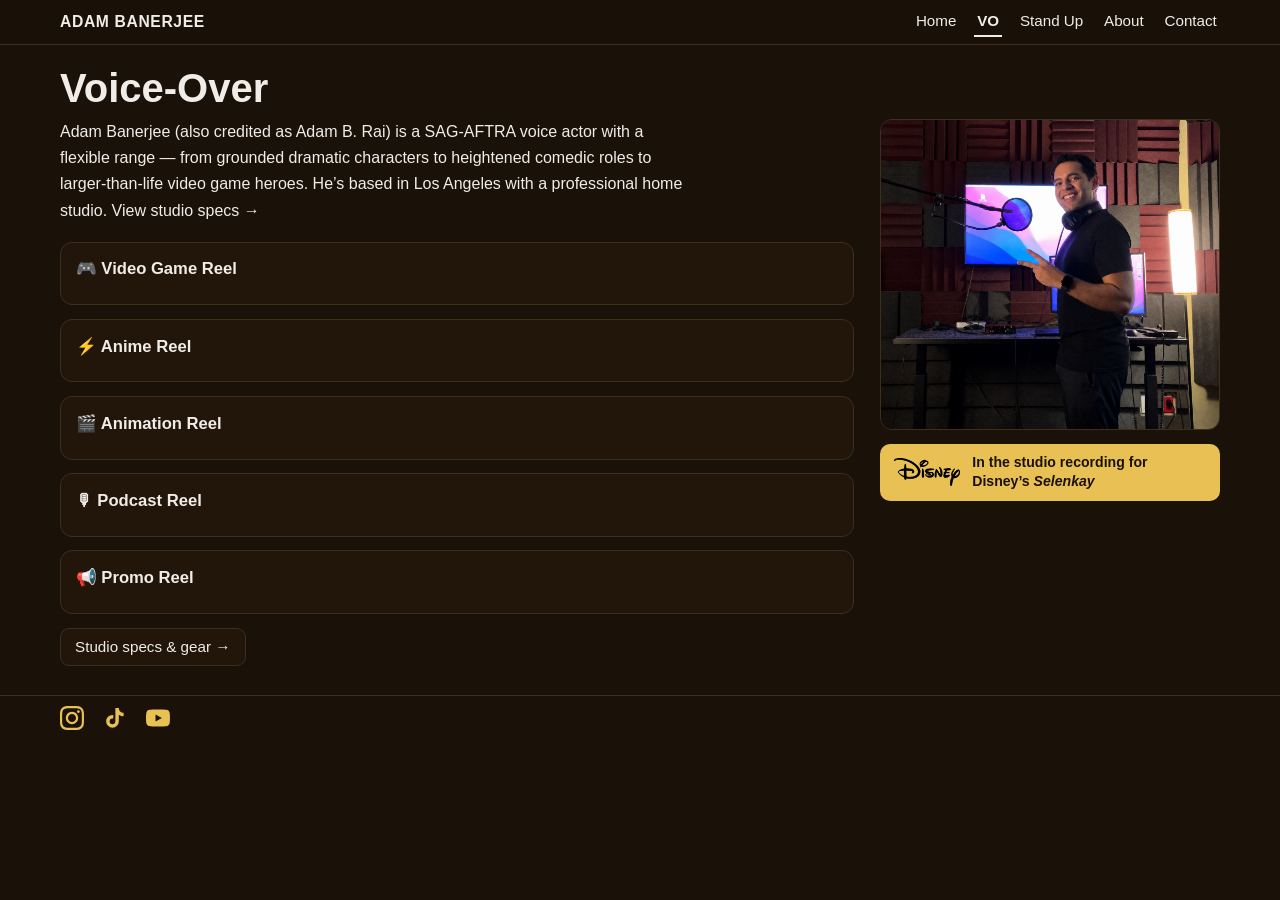
<file: vo/index.html>
<!DOCTYPE html>
<html lang="en">
<head>
  <meta charset="UTF-8" />
  <meta name="viewport" content="width=device-width, initial-scale=1.0" />
  <title>Voice-Over | Adam Banerjee</title>
  <meta name="description" content="Voice-over reels for comedian and SAG-AFTRA actor Adam Banerjee (also credited as Adam B. Rai): Video Game, Anime, Animation, Podcast, and Promo. Based in Los Angeles." />
  <link rel="canonical" href="https://www.adambanerjee.com/vo" />
  <link rel="icon" type="image/png" href="/Favicon.png" />
  <link rel="stylesheet" href="/styles.css" />
  <link rel="stylesheet" href="https://cdn.plyr.io/3.7.8/plyr.css" />
</head>
<body>

<header class="site-header">
  <div class="inner">
    <a class="brand" href="/">ADAM BANERJEE</a>
    <nav aria-label="Main navigation">
      <a href="/">Home</a>
      <a class="active" href="/vo">VO</a>
      <a href="/standup">Stand Up</a>
      <a href="/about">About</a>
      <a href="/contact">Contact</a>
    </nav>
  </div>
</header>

<main class="page inner">
  <h1>Voice-Over</h1>

  <div class="vo-layout">
    <div class="vo-content">
      <p class="vo-bio">
        Adam Banerjee (also credited as Adam B. Rai) is a SAG-AFTRA voice actor with a flexible range &mdash; from grounded dramatic characters to heightened comedic roles to larger-than-life video game heroes.
        He&rsquo;s based in Los Angeles with a professional home studio.
        <a href="/studio">View studio specs &rarr;</a>
      </p>

      <section class="reel-list">
        <article class="reel-card">
          <h2>&#127918; Video Game Reel</h2>
          <audio preload="none">
            <source src="/Video%20Game%20Reel.mp3" type="audio/mpeg" />
          </audio>
        </article>

        <article class="reel-card">
          <h2>&#9889; Anime Reel</h2>
          <audio preload="none">
            <source src="/Anime%20Reel.mp3" type="audio/mpeg" />
          </audio>
        </article>

        <article class="reel-card">
          <h2>&#127916; Animation Reel</h2>
          <audio preload="none">
            <source src="/Animation%20Reel.mp3" type="audio/mpeg" />
          </audio>
        </article>

        <article class="reel-card">
          <h2>&#127897; Podcast Reel</h2>
          <audio preload="none">
            <source src="/Podcast%20Reel.mp3" type="audio/mpeg" />
          </audio>
        </article>

        <article class="reel-card">
          <h2>&#128226; Promo Reel</h2>
          <audio preload="none">
            <source src="/Promo%20Reel.mp3" type="audio/mpeg" />
          </audio>
        </article>
      </section>

      <div class="studio-link-row">
        <a class="studio-btn" href="/studio">Studio specs &amp; gear &rarr;</a>
      </div>
    </div>

    <div class="vo-photo-wrap">
      <div>
        <img class="vo-photo" src="/VO.png" alt="Adam Banerjee voice-over" />
        <div class="vo-credit-strip">
          <img src="/Disney.png" alt="Disney" />
          <p>In the studio recording for Disney&rsquo;s <em>Selenkay</em></p>
        </div>
      </div>
    </div>
  </div>
</main>

<footer class="site-footer">
  <div class="inner">
    <div class="footer-inner">
      <div class="footer-social">
        <a href="https://instagram.com/adambanerjee" target="_blank" rel="noopener noreferrer" aria-label="Instagram">
          <svg viewBox="0 0 24 24" aria-hidden="true"><path d="M12 2.163c3.204 0 3.584.012 4.85.07 3.252.148 4.771 1.691 4.919 4.919.058 1.265.069 1.645.069 4.849 0 3.205-.012 3.584-.069 4.849-.149 3.225-1.664 4.771-4.919 4.919-1.266.058-1.644.07-4.85.07-3.204 0-3.584-.012-4.849-.07-3.26-.149-4.771-1.699-4.919-4.92-.058-1.265-.07-1.644-.07-4.849 0-3.204.013-3.583.07-4.849.149-3.227 1.664-4.771 4.919-4.919 1.266-.057 1.645-.069 4.849-.069zm0-2.163c-3.259 0-3.667.014-4.947.072-4.358.2-6.78 2.618-6.98 6.98-.059 1.281-.073 1.689-.073 4.948 0 3.259.014 3.668.072 4.948.2 4.358 2.618 6.78 6.98 6.98 1.281.058 1.689.072 4.948.072 3.259 0 3.668-.014 4.948-.072 4.354-.2 6.782-2.618 6.979-6.98.059-1.28.073-1.689.073-4.948 0-3.259-.014-3.667-.072-4.947-.196-4.354-2.617-6.78-6.979-6.98-1.281-.059-1.69-.073-4.949-.073zm0 5.838c-3.403 0-6.162 2.759-6.162 6.162s2.759 6.163 6.162 6.163 6.162-2.759 6.162-6.163c0-3.403-2.759-6.162-6.162-6.162zm0 10.162c-2.209 0-4-1.79-4-4 0-2.209 1.791-4 4-4s4 1.791 4 4c0 2.21-1.791 4-4 4zm6.406-11.845c-.796 0-1.441.645-1.441 1.44s.645 1.44 1.441 1.44c.795 0 1.439-.645 1.439-1.44s-.644-1.44-1.439-1.44z"/></svg>
        </a>
        <a href="https://www.tiktok.com/@adambanerjee" target="_blank" rel="noopener noreferrer" aria-label="TikTok">
          <svg viewBox="0 0 24 24" aria-hidden="true"><path d="M19.59 6.69a4.83 4.83 0 0 1-3.77-4.25V2h-3.45v13.67a2.89 2.89 0 0 1-2.88 2.5 2.89 2.89 0 0 1-2.89-2.89 2.89 2.89 0 0 1 2.89-2.89c.28 0 .54.04.79.1V9.01a6.32 6.32 0 0 0-.79-.05 6.34 6.34 0 0 0-6.34 6.34 6.34 6.34 0 0 0 6.34 6.34 6.34 6.34 0 0 0 6.33-6.34V8.69a8.19 8.19 0 0 0 4.78 1.52V6.76a4.85 4.85 0 0 1-1-.07z"/></svg>
        </a>
        <a href="https://www.youtube.com/@adambanerjee" target="_blank" rel="noopener noreferrer" aria-label="YouTube">
          <svg viewBox="0 0 24 24" aria-hidden="true"><path d="M23.498 6.186a3.016 3.016 0 0 0-2.122-2.136C19.505 3.545 12 3.545 12 3.545s-7.505 0-9.377.505A3.017 3.017 0 0 0 .502 6.186C0 8.07 0 12 0 12s0 3.93.502 5.814a3.016 3.016 0 0 0 2.122 2.136c1.871.505 9.376.505 9.376.505s7.505 0 9.377-.505a3.015 3.015 0 0 0 2.122-2.136C24 15.93 24 12 24 12s0-3.93-.502-5.814zM9.545 15.568V8.432L15.818 12l-6.273 3.568z"/></svg>
        </a>
      </div>
    </div>
  </div>
</footer>

<script src="https://cdn.plyr.io/3.7.8/plyr.polyfilled.js"></script>
<script>
  document.querySelectorAll('audio').forEach(function(el) {
    new Plyr(el, { controls: ['play', 'progress', 'current-time', 'mute', 'volume'] });
  });
</script>
<script src="/script.js"></script>
</body>
</html>
</file>
<file: styles.css>
:root{
  --bg:#1a1108;
  --text:#f0ede8;
  --muted:#a89e94;
  --line:#3d2e1e;
  --accent:#f0ede8;
  --maxw:1160px;
}

*,
*::before,
*::after{ box-sizing:border-box; }

html,body{
  margin:0;
  padding:0;
}

body{
  font-family: Arial, Helvetica, sans-serif;
  background:var(--bg);
  color:var(--text);
  line-height:1.5;
  overflow-x:hidden;
}

a{ color:var(--text); text-decoration:none; }
a:hover,
a:focus-visible{ text-decoration:underline; }

.inner{
  width:min(100% - 2rem, var(--maxw));
  margin-inline:auto;
}

/* Header */
.site-header{
  position:sticky;
  top:0;
  z-index:20;
  border-bottom:1px solid var(--line);
  background:rgba(26,17,8,.95);
  backdrop-filter: blur(4px);
}

.site-header .inner{
  display:flex;
  align-items:center;
  justify-content:space-between;
  gap:1rem;
  padding:.44rem 0;
}

.brand{
  font-weight:700;
  letter-spacing:.04em;
  font-size:.98rem;
  white-space:nowrap;
}

nav{
  display:flex;
  gap:.9rem;
  flex-wrap:wrap;
  align-items:center;
}

nav a{
  font-size:.95rem;
  padding:.16rem .2rem;
  border-bottom:2px solid transparent;
}

nav a.active{
  border-bottom-color:var(--accent);
  font-weight:700;
}

/* Shared page shells */
.page{
  padding:1.35rem 0 1.8rem;
}

.page h1{
  margin:.05rem 0 .5rem;
  font-size:clamp(1.8rem,3.4vw,2.5rem);
  line-height:1.08;
}

.lead{
  margin:0 0 .85rem;
  color:var(--text);
  max-width:72ch;
}

/* Home */
.home-main{
  display:flex;
  align-items:flex-end;
  gap:1.15rem;
  padding:1.05rem 0 .25rem;
}

.home-copy{
  flex:0 0 52%;
  max-width:52%;
  min-width:0;
}

.home-photo{
  flex:0 0 48%;
  max-width:48%;
  min-width:0;
  display:flex;
  justify-content:flex-end;
  align-items:flex-end;
}

.home-photo img{
  width:min(112%, 980px);
  max-width:980px;
  height:auto;
  display:block;
}

.home-copy h1{
  margin:0 0 .42rem;
  font-size:clamp(1.95rem,3.15vw,2.88rem);
  line-height:1.06;
}

.subhead{
  margin:0 0 .45rem;
  font-size:clamp(1rem,2vw,1.18rem);
  font-weight:600;
}

.muted{
  color:var(--muted);
  font-weight:500;
}

.sag-credit{
  margin:0 0 .82rem;
  font-size:.97rem;
  color:var(--muted);
  font-style:italic;
}

.tagline{
  margin:0 0 .82rem;
  color:var(--muted);
}

.intro{
  margin:0 0 .92rem;
  max-width:68ch;
}

.social-row{
  margin:.28rem 0 0;
  display:inline-flex;
  align-items:center;
  gap:.45rem;
  font-size:1.03rem;
  line-height:1.1;
}

.ig-logo{
  width:1em;
  height:1em;
  object-fit:contain;
  display:inline-block;
  transform:translateY(1px);
}

/* Clips section (inside home-left, single column) */
.clips-section{
  padding:0;
}

.section-label{
  margin:0 0 .75rem;
  font-size:.78rem;
  font-weight:700;
  letter-spacing:.1em;
  text-transform:uppercase;
  color:var(--muted);
}

.clips-col{
  display:flex;
  flex-direction:column;
  gap:1rem;
}

/* Instagram /embed/ — absolute pos clips top/bottom chrome with no overlay bars */
.ig-clip{
  position:relative;
  overflow:hidden;
  border-radius:12px;
  background:var(--bg);
  height:600px;
}

.ig-clip iframe{
  position:absolute;
  top:-66px;
  left:0;
  width:100%;
  height:796px;
  border:0;
}

.clip-card{
  display:flex;
  flex-direction:column;
  align-items:center;
  justify-content:center;
  gap:.75rem;
  border:1px solid var(--line);
  border-radius:12px;
  padding:2.4rem 1.2rem;
  background:#221509;
  color:var(--text);
  text-align:center;
  min-height:200px;
  transition:border-color .18s, background .18s;
}

.clip-card:hover{
  border-color:var(--text);
  background:#2a1a09;
  text-decoration:none;
}

.clip-card svg{
  width:40px;
  height:40px;
}

.clip-card-label{
  font-size:.95rem;
  font-weight:600;
}

.clip-card-sub{
  font-size:.82rem;
  color:var(--muted);
  margin-top:-.3rem;
}

/* As Seen On logo strip — inside home-left, no border separator */
.logo-strip{
  padding:0;
}

.logos-row{
  display:flex;
  align-items:center;
  justify-content:flex-start;
  flex-wrap:wrap;
  gap:1rem 1.2rem;
}

/* Logos with amber pill background — uniform size, no individual overrides */
.logo-img{
  height:110px;
  width:auto;
  display:block;
  background:#e8c054;
  border-radius:10px;
  padding:8px 18px;
  box-sizing:content-box;
  transition:opacity .18s;
}

.logo-img:hover{
  opacity:.85;
}

/* Force flex-wrap line breaks between logo groups */
.logo-row-break{
  flex-basis:100%;
  height:0;
}

/* VO page */
.vo-layout{
  display:grid;
  grid-template-columns:minmax(0,1fr) 340px;
  gap:1.6rem;
  align-items:start;
}

.vo-photo-wrap{
  display:flex;
  justify-content:flex-end;
}

.vo-photo{
  width:100%;
  max-width:340px;
  height:auto;
  display:block;
  border:1px solid var(--line);
  border-radius:12px;
}

.vo-bio{
  margin:0 0 1.1rem;
  line-height:1.65;
  max-width:70ch;
}

.studio-link-row{
  margin-top:.85rem;
}

.studio-btn{
  display:inline-block;
  padding:.44rem .88rem;
  border:1px solid var(--line);
  border-radius:9px;
  background:#221509;
  font-size:.95rem;
}

.studio-btn:hover{
  text-decoration:none;
  border-color:var(--text);
}

/* Reel list */
.reel-list{
  display:grid;
  gap:.85rem;
  margin-top:.85rem;
}

.reel-card{
  border:1px solid var(--line);
  border-radius:12px;
  padding:.92rem;
  background:#221509;
}

.reel-card h2{
  margin:0 0 .45rem;
  font-size:1.04rem;
}

audio{
  width:100%;
}

/* Plyr dark theme overrides */
.plyr--audio .plyr__controls{
  background:#221509;
  border:1px solid var(--line);
  border-radius:8px;
}

.plyr--audio .plyr__control{
  color:var(--text);
}

.plyr--audio .plyr__control:hover,
.plyr--audio .plyr__control:focus{
  background:var(--line);
  color:var(--text);
}

.plyr__progress__buffer,
.plyr__volume__track{
  background:var(--line);
}

.plyr__progress input[type=range]::-webkit-slider-runnable-track,
.plyr__volume input[type=range]::-webkit-slider-runnable-track{
  background:var(--line);
}

/* Stand Up */
.upcoming-shows{
  border:1px solid var(--line);
  border-radius:12px;
  padding:.92rem 1rem;
  background:#221509;
  margin-bottom:1.25rem;
  max-width:56ch;
}

.upcoming-shows h2{
  margin:0 0 .4rem;
  font-size:1.04rem;
}

.set-section{
  margin-top:.95rem;
}

.standup-videos{
  display:grid;
  grid-template-columns:repeat(auto-fit, minmax(300px,1fr));
  gap:1rem;
  margin-top:.82rem;
}

.yt-embed-wrap{
  position:relative;
  width:100%;
  aspect-ratio:16/9;
  border-radius:10px;
  overflow:hidden;
  background:#000;
}

.yt-embed-wrap iframe{
  position:absolute;
  inset:0;
  width:100%;
  height:100%;
  border:0;
}

.video-context{
  margin:.45rem 0 0;
  font-size:.9rem;
  color:var(--muted);
}

.yt-grid{
  display:grid;
  grid-template-columns:repeat(auto-fit, minmax(270px, 1fr));
  gap:.9rem;
  margin-top:.82rem;
}

.yt-card{
  border:1px solid var(--line);
  border-radius:12px;
  padding:.84rem;
  background:#221509;
}

.video-title{
  margin:0 0 .52rem;
  font-size:1.03rem;
  line-height:1.25;
  font-weight:700;
}

.yt-thumb{
  position:relative;
  display:block;
  border-radius:10px;
  overflow:hidden;
  line-height:0;
}

.yt-thumb img{
  width:100%;
  height:auto;
  display:block;
}

.yt-play{
  position:absolute;
  inset:50% auto auto 50%;
  transform:translate(-50%, -50%);
  width:54px;
  height:54px;
  border-radius:999px;
  background:rgba(0,0,0,.66);
  color:#fff;
  display:grid;
  place-items:center;
  font-size:22px;
}

.btn-link{
  display:inline-block;
  margin-top:.56rem;
  padding:.42rem .68rem;
  border:1px solid var(--line);
  border-radius:9px;
  background:#221509;
}

.btn-link:hover{
  text-decoration:none;
}

/* About */
.credit-highlights{
  display:flex;
  flex-wrap:wrap;
  gap:.6rem .9rem;
  margin:0 0 1.1rem;
}

.credit-item{
  padding:.32rem .72rem;
  border:1px solid var(--line);
  border-radius:999px;
  font-size:.88rem;
  background:#221509;
  color:var(--text);
  white-space:nowrap;
}

.about-layout{
  display:grid;
  grid-template-columns:minmax(0,1fr) 420px;
  gap:1.28rem;
  align-items:start;
}

.about-copy{ min-width:0; }

.about-side{
  display:flex;
  justify-content:flex-end;
}

.about-photo-wrap{
  width:100%;
  margin:0;
}

.about-figure{
  margin:0;
  width:100%;
  display:grid;
  justify-items:end;
}

.about-photo{
  width:100%;
  max-width:420px;
  height:auto;
  display:block;
  border:1px solid var(--line);
  border-radius:12px;
}

/* About credits */
.credit-line{
  margin:0 0 1.1rem;
  font-size:.9rem;
  color:var(--muted);
  letter-spacing:.01em;
}

.credit-line em{
  color:var(--text);
  font-style:italic;
}

/* Contact */
.contact-note{
  margin:0 0 1rem;
  padding:.76rem 1rem;
  border:1px solid var(--line);
  border-radius:10px;
  background:#221509;
  font-size:.95rem;
  max-width:54ch;
}

.contact-grid{
  display:grid;
  grid-template-columns:repeat(2, 1fr);
  gap:.85rem;
  margin-top:.82rem;
}

.contact-card{
  border:1px solid var(--line);
  border-radius:12px;
  padding:.92rem;
  background:#221509;
}

.contact-card h2{
  margin:0 0 .38rem;
  font-size:1.02rem;
  color:#e8c054;
}

.contact-card p{ margin:0 0 .18rem; }
.contact-card p:first-of-type{ font-weight:700; color:var(--text); }
.contact-card a{ color:var(--muted); font-size:.9rem; }

/* Studio page */
.studio-intro{
  max-width:68ch;
  margin:0 0 1.4rem;
  line-height:1.65;
}

.gear-table{
  width:100%;
  border-collapse:collapse;
  margin-bottom:1.4rem;
  font-size:.97rem;
}

.gear-table th,
.gear-table td{
  text-align:left;
  padding:.6rem .8rem;
  border-bottom:1px solid var(--line);
}

.gear-table th{
  font-size:.8rem;
  letter-spacing:.07em;
  text-transform:uppercase;
  color:var(--muted);
  font-weight:700;
}

.gear-table tr:last-child td{
  border-bottom:none;
}

.studio-links{
  display:flex;
  flex-wrap:wrap;
  gap:.65rem;
  margin-top:1rem;
}

.studio-link-btn{
  display:inline-block;
  padding:.48rem 1rem;
  border:1px solid var(--line);
  border-radius:9px;
  background:#221509;
  font-size:.97rem;
}

.studio-link-btn:hover{
  text-decoration:none;
  border-color:var(--text);
}

/* Footer */
.site-footer{
  border-top:1px solid var(--line);
  margin-top:auto;
}

.site-footer .inner{
  padding:.6rem 0 .9rem;
}

.footer-inner{
  display:flex;
  align-items:center;
  justify-content:space-between;
  flex-wrap:wrap;
  gap:.5rem;
}

.footer-social{
  display:flex;
  align-items:center;
  gap:1.2rem;
}

.footer-social a{
  display:flex;
  align-items:center;
  color:#e8c054;
  transition:color .15s;
  line-height:0;
}

.footer-social a:hover{
  color:var(--text);
  text-decoration:none;
}

.footer-social svg{
  width:24px;
  height:24px;
  fill:currentColor;
  flex-shrink:0;
}

/* Responsive */
@media (max-width: 1080px){
  .home-photo img{
    width:min(100%, 820px);
    max-width:820px;
  }
}

@media (max-width: 980px){
  .about-layout{
    grid-template-columns:1fr;
    gap:.9rem;
  }
  .about-side{
    justify-content:center;
  }
  .about-figure{
    justify-items:center;
  }

  .vo-layout{
    grid-template-columns:1fr;
    gap:.9rem;
  }
  .vo-photo-wrap{
    justify-content:center;
    order:-1;
  }
  .vo-photo{
    max-width:380px;
  }
}

@media (max-width: 860px){
  .site-header .inner{
    align-items:flex-start;
    flex-wrap:wrap;
    row-gap:.28rem;
  }

  nav{
    width:100%;    gap:.62rem .9rem;
  }

  .home-main{
    flex-direction:column;
    align-items:stretch;
    gap:.62rem;
    padding-top:.82rem;
    padding-bottom:.3rem;
  }

  .home-copy,
  .home-photo{
    max-width:100%;
    flex-basis:auto;
  }

  .home-photo{
    justify-content:center;
    align-items:center;
  }

  .home-photo img{
    width:min(100%, 760px);
    max-width:760px;
    margin-inline:auto;
  }

  .clips-row{
    grid-template-columns:1fr;
  }
}

@media (max-width: 600px){
  .inner{
    width:min(100% - 1.25rem, var(--maxw));
  }

  nav a{
    font-size:.9rem;
  }

  .home-copy h1{
    font-size:clamp(1.7rem,8vw,2.2rem);
  }

  .page{
    padding:1.1rem 0 1.35rem;
  }

  .standup-videos{
    grid-template-columns:1fr;
  }

  .logos-row{
    gap:.7rem 1rem;
  }

  .footer-inner{
    flex-direction:column;
    align-items:flex-start;
    gap:.4rem;
  }
}


/* --- Home layout: left column (text+logos+clips) + sticky photo --- */

.home-page .home-main{
  display: flex !important;
  flex-direction: row !important;
  align-items: flex-start !important;
  gap: 0 !important;
  height: auto !important;
  min-height: 0 !important;
  padding: 1.2rem 0 0 !important;
}

.home-left{
  flex: 0 0 44%;
  max-width: 44%;
  min-width: 0;
  display: flex;
  flex-direction: column;
  gap: 2rem;
  padding-right: 2rem;
  padding-bottom: 2rem;
}

.home-page .home-copy{
  flex: none !important;
  max-width: none !important;
  min-width: 0 !important;
}

.home-page .home-photo{
  flex: 0 0 56% !important;
  max-width: 56% !important;
  min-width: 0 !important;
  position: sticky !important;
  top: 52px !important;
  height: calc(100vh - 52px) !important;
  display: flex !important;
  align-items: flex-end !important;
  justify-content: flex-end !important;
  overflow: visible !important;
  clip-path: inset(0 -60vw 0 0) !important;
  margin: 0 !important;
  padding: 0 !important;
}

.home-page .home-photo img{
  height: 100% !important;
  width: auto !important;
  max-width: 100% !important;
  object-fit: contain !important;
  object-position: right top !important;
  display: block !important;
  margin: 0 !important;
  transform: translateX(30%) scale(1.18) translateY(10%);
  transform-origin: top right;
}

@media (max-width: 860px){
  .home-page .home-main{
    flex-direction: column !important;
    align-items: stretch !important;
    padding-top: 0 !important;
  }

  .home-left{
    flex: none !important;
    max-width: 100% !important;
    padding-right: 0 !important;
    padding-top: 1.2rem;
    order: 2;
  }

  .home-page .home-photo{
    flex: none !important;
    max-width: 100% !important;
    position: static !important;
    height: 56vw !important;
    justify-content: center !important;
    align-items: flex-end !important;
    clip-path: none !important;
    order: 1;
  }

  .home-page .home-photo img{
    height: 100% !important;
    width: auto !important;
    max-width: 100% !important;
    object-position: center bottom !important;
    transform: none !important;
    transform-origin: unset !important;
  }
}

@media (max-width: 860px){
  .ig-clip{
    height: 500px;
  }

  .ig-clip iframe{
    height: 696px;
    touch-action: auto;
    pointer-events: auto;
  }

  .home-page .home-photo{
    border-bottom: 1px solid var(--line) !important;
  }
}

@media (max-width: 600px){
  .home-left{
    gap: 1.5rem !important;
    padding-bottom: 1.5rem !important;
  }

  .home-page .home-photo{
    height: 72vw !important;
  }

  .ig-clip{
    height: 440px;
  }

  .ig-clip iframe{
    height: 636px;
  }

  .logo-img{
    height: 70px !important;
    padding: 6px 12px !important;
  }
}


/* About page overrides */
.about-page .page{
  padding-top: 1.7rem !important;
  padding-bottom: 2.15rem !important;
}

.about-page .about-layout{
  display: block !important;
  gap: 1.9rem !important;
}

.about-page .about-photo-wrap.about-photo-top{
  width: 100% !important;
  margin: 0.55rem 0 1rem !important;
  display: flex !important;
  justify-content: center !important;
}

.about-page .about-figure{
  justify-items: center !important;
}

.about-page .about-copy{
  padding-right: .25rem;
}

.about-page .bio{
  max-width: 78ch;
  margin: 0 auto;
}

.about-page .bio p{
  margin: 0 0 .95rem !important;
  line-height: 1.66 !important;
}

@media (max-width: 980px){
  .about-page .page{
    padding-top: 1.25rem !important;
    padding-bottom: 1.6rem !important;
  }
}

/* Contact page */
.contact-page .page{
  min-height: 88vh;
  padding-bottom: 10rem;
}

/* Stand Up page */
.standup-page .page{
  min-height: 88vh;
}

/* VO page Disney credit strip */
.vo-credit-strip{
  margin-top:.85rem;
  background:#e8c054;
  border-radius:10px;
  padding:.6rem .9rem;
  display:flex;
  align-items:center;
  gap:.75rem;
  max-width:340px;
}

.vo-credit-strip p{
  margin:0;
  font-size:.88rem;
  font-weight:600;
  color:#1a1108;
  line-height:1.35;
}

.vo-credit-strip img{
  height:28px;
  width:auto;
  display:block;
  flex-shrink:0;
}
</file>
